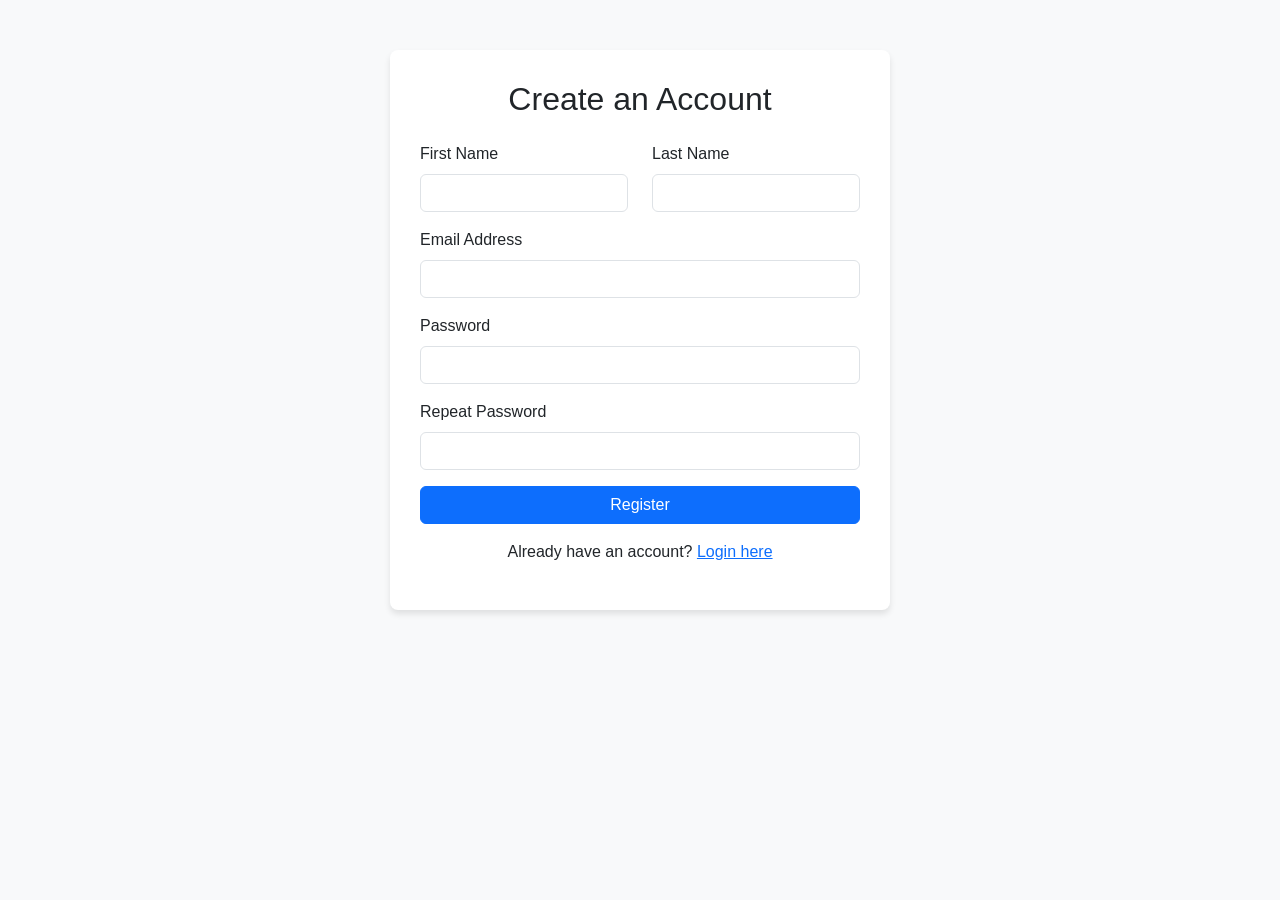
<file: index.html>
<!DOCTYPE html>
<html lang="en">
<head>
    <meta charset="UTF-8">
    <meta name="viewport" content="width=device-width, initial-scale=1.0">
    <title>App Entry</title>
    <script>
        // Check if the user is already logged in by looking for the token
        window.onload = function() {
            if (localStorage.getItem('session_token')) {
                window.location.href = 'profile.html';
            } else {
                window.location.href = 'register.html';
            }
        };
    </script>
</head>
<body>
    <p>Redirecting you...</p>
</body>
</html>
</file>
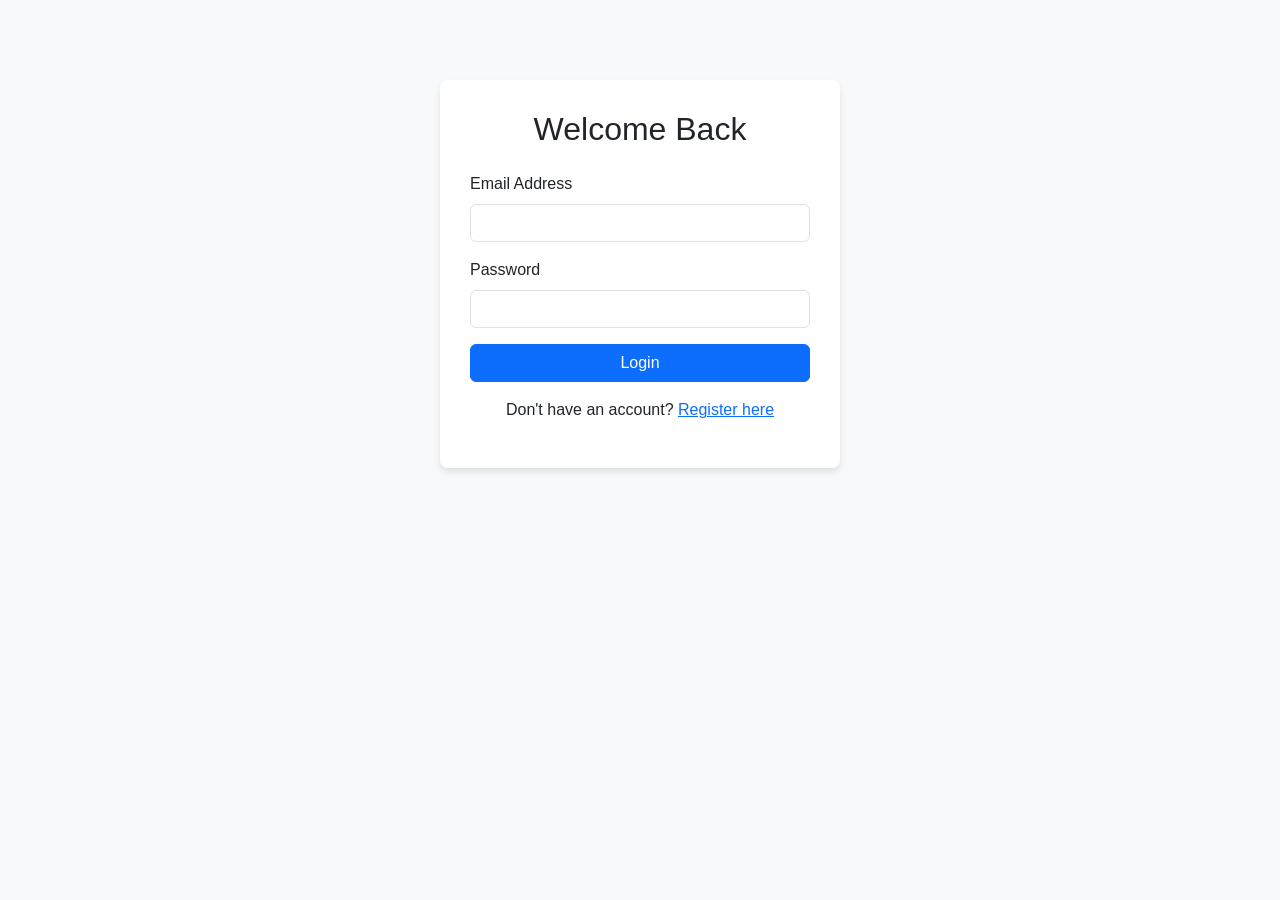
<file: login.html>
<!DOCTYPE html>
<html lang="en">
<head>
    <meta charset="UTF-8">
    <meta name="viewport" content="width=device-width, initial-scale=1.0">
    <title>Login - Guvi Internship</title>
    <link href="https://cdn.jsdelivr.net/npm/bootstrap@5.3.0/dist/css/bootstrap.min.css" rel="stylesheet">
    <link rel="stylesheet" href="css/style.css">
    <link rel="stylesheet" href="css/login.css">
</head>
<body>
    <div class="container">
        <div class="login-container">
            <h2 class="text-center mb-4">Welcome Back</h2>
            <div id="messageBox" class="alert d-none"></div>
            <form id="loginForm">
                <div class="mb-3">
                    <label for="email" class="form-label">Email Address</label>
                    <input type="email" class="form-control" id="email" name="email" required>
                </div>
                <div class="mb-3">
                    <label for="password" class="form-label">Password</label>
                    <input type="password" class="form-control" id="password" name="password" required>
                </div>
                <button type="submit" class="btn btn-primary w-100" id="loginBtn">Login</button>
            </form>
            <p class="text-center mt-3">Don't have an account? <a href="register.html">Register here</a></p>
        </div>
    </div>
    
    <script src="https://code.jquery.com/jquery-3.6.0.min.js"></script>
    <script src="js/login.js"></script>
</body>
</html>
</file>
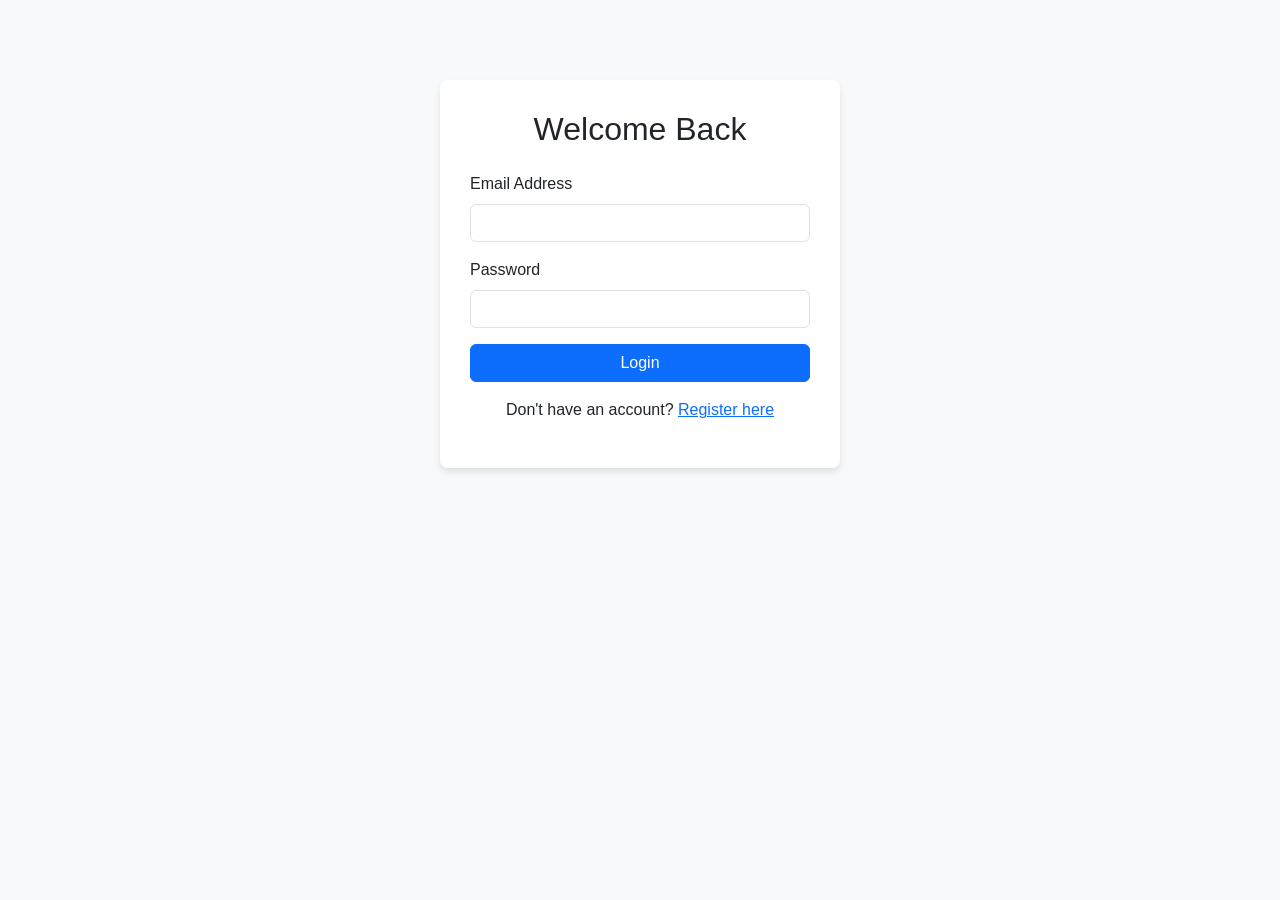
<file: profile.html>
<!DOCTYPE html>
<html lang="en">
<head>
    <meta charset="UTF-8">
    <meta name="viewport" content="width=device-width, initial-scale=1.0">
    <title>Profile - Guvi Internship</title>
    <link href="https://cdn.jsdelivr.net/npm/bootstrap@5.3.0/dist/css/bootstrap.min.css" rel="stylesheet">
    <link rel="stylesheet" href="css/style.css">
    <link rel="stylesheet" href="css/profile.css">
</head>
<body>
    <nav class="navbar navbar-expand-lg navbar-dark bg-dark mb-4">
        <div class="container">
            <a class="navbar-brand" href="#">Guvi Internship</a>
            <div class="d-flex">
                <button class="btn btn-outline-light" id="logoutBtn">Logout</button>
            </div>
        </div>
    </nav>

    <div class="container">
        <div class="profile-container">
            <h2 class="mb-4">My Profile</h2>
            <div id="messageBox" class="alert d-none"></div>
            
            <form id="profileForm">
                <div class="row">
                    <!-- Data from MySQL (Read-Only) -->
                    <div class="col-md-6 mb-3">
                        <label for="fullname" class="form-label">Full Name</label>
                        <input type="text" class="form-control" id="fullname" disabled>
                    </div>
                    <div class="col-md-6 mb-3">
                        <label for="email" class="form-label">Email</label>
                        <input type="email" class="form-control" id="email" disabled>
                    </div>
                    
                    <hr class="my-4">
                    <h5 class="mb-3">Extended Profile Details</h5>
                    
                    <!-- Data from MongoDB (Editable) -->
                    <div class="col-md-6 mb-3">
                        <label for="age" class="form-label">Age</label>
                        <input type="number" class="form-control" id="age" name="age">
                    </div>
                    <div class="col-md-6 mb-3">
                        <label for="dob" class="form-label">Date of Birth</label>
                        <input type="date" class="form-control" id="dob" name="dob">
                    </div>
                    
                    <div class="col-md-6 mb-3">
                        <label for="phone" class="form-label">Phone</label>
                        <input type="text" class="form-control" id="phone" name="phone">
                    </div>
                    <div class="col-md-6 mb-3">
                        <label for="gender" class="form-label">Gender</label>
                        <select class="form-select" id="gender" name="gender">
                            <option value="">Select Gender</option>
                            <option value="Male">Male</option>
                            <option value="Female">Female</option>
                            <option value="Other">Other</option>
                        </select>
                    </div>
                    
                    <div class="col-12 mb-3">
                        <label for="address" class="form-label">Address</label>
                        <input type="text" class="form-control" id="address" name="address">
                    </div>
                    
                    <div class="col-md-4 mb-3">
                        <label for="city" class="form-label">City</label>
                        <input type="text" class="form-control" id="city" name="city">
                    </div>
                    <div class="col-md-4 mb-3">
                        <label for="state" class="form-label">State</label>
                        <input type="text" class="form-control" id="state" name="state">
                    </div>
                    <div class="col-md-4 mb-3">
                        <label for="country" class="form-label">Country</label>
                        <input type="text" class="form-control" id="country" name="country">
                    </div>
                    
                    <div class="col-12 mb-4">
                        <label for="bio" class="form-label">Bio</label>
                        <textarea class="form-control" id="bio" name="bio" rows="3"></textarea>
                    </div>
                </div>
                
                <button type="submit" class="btn btn-primary" id="updateBtn">Update Profile</button>
            </form>
        </div>
    </div>
    
    <script src="https://code.jquery.com/jquery-3.6.0.min.js"></script>
    <script src="js/profile.js"></script>
</body>
</html>
</file>
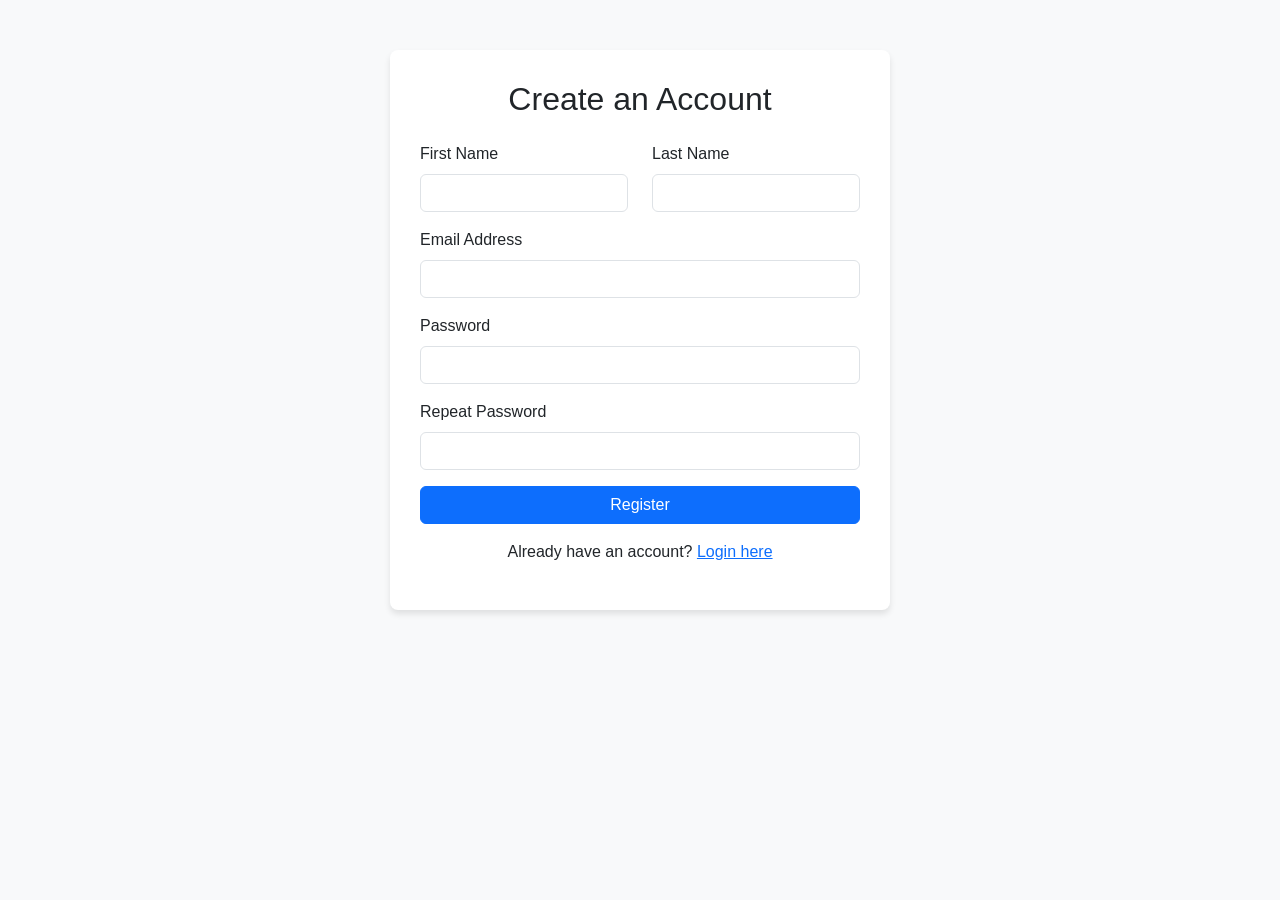
<file: register.html>
<!DOCTYPE html>
<html lang="en">
<head>
    <meta charset="UTF-8">
    <meta name="viewport" content="width=device-width, initial-scale=1.0">
    <title>Register - Guvi Internship</title>
    <link href="https://cdn.jsdelivr.net/npm/bootstrap@5.3.0/dist/css/bootstrap.min.css" rel="stylesheet">
    <link rel="stylesheet" href="css/style.css">
    <link rel="stylesheet" href="css/register.css">
</head>
<body>
    <div class="container">
        <div class="register-container">
            <h2 class="text-center mb-4">Create an Account</h2>
            <div id="messageBox" class="alert d-none"></div>
            <form id="registerForm">
                <div class="row mb-3">
                    <div class="col">
                        <label for="firstname" class="form-label">First Name</label>
                        <input type="text" class="form-control" id="firstname" name="firstname" required>
                    </div>
                    <div class="col">
                        <label for="lastname" class="form-label">Last Name</label>
                        <input type="text" class="form-control" id="lastname" name="lastname" required>
                    </div>
                </div>
                <div class="mb-3">
                    <label for="email" class="form-label">Email Address</label>
                    <input type="email" class="form-control" id="email" name="email" required>
                </div>
                <div class="mb-3">
                    <label for="password" class="form-label">Password</label>
                    <input type="password" class="form-control" id="password" name="password" required minlength="6">
                </div>
                <div class="mb-3">
                    <label for="confirm_password" class="form-label">Repeat Password</label>
                    <input type="password" class="form-control" id="confirm_password" required minlength="6">
                </div>
                <button type="submit" class="btn btn-primary w-100" id="registerBtn">Register</button>
            </form>
            <p class="text-center mt-3">Already have an account? <a href="login.html">Login here</a></p>
        </div>
    </div>
    
    <script src="https://code.jquery.com/jquery-3.6.0.min.js"></script>
    <script src="js/register.js"></script>
</body>
</html>
</file>
<file: css/style.css>
body {
    background-color: #f8f9fa;
    font-family: 'Segoe UI', Tahoma, Geneva, Verdana, sans-serif;
}
</file>
<file: css/login.css>
.login-container {
    max-width: 400px;
    margin: 80px auto;
    background: #ffffff;
    padding: 30px;
    border-radius: 8px;
    box-shadow: 0 4px 6px rgba(0,0,0,0.1);
}
</file>
<file: css/profile.css>
.profile-container {
    max-width: 800px;
    margin: 50px auto;
    background: #ffffff;
    padding: 30px;
    border-radius: 8px;
    box-shadow: 0 4px 6px rgba(0,0,0,0.1);
}
.navbar {
    box-shadow: 0 2px 4px rgba(0,0,0,0.1);
}
</file>
<file: css/register.css>
.register-container {
    max-width: 500px;
    margin: 50px auto;
    background: #ffffff;
    padding: 30px;
    border-radius: 8px;
    box-shadow: 0 4px 6px rgba(0,0,0,0.1);
}
</file>
